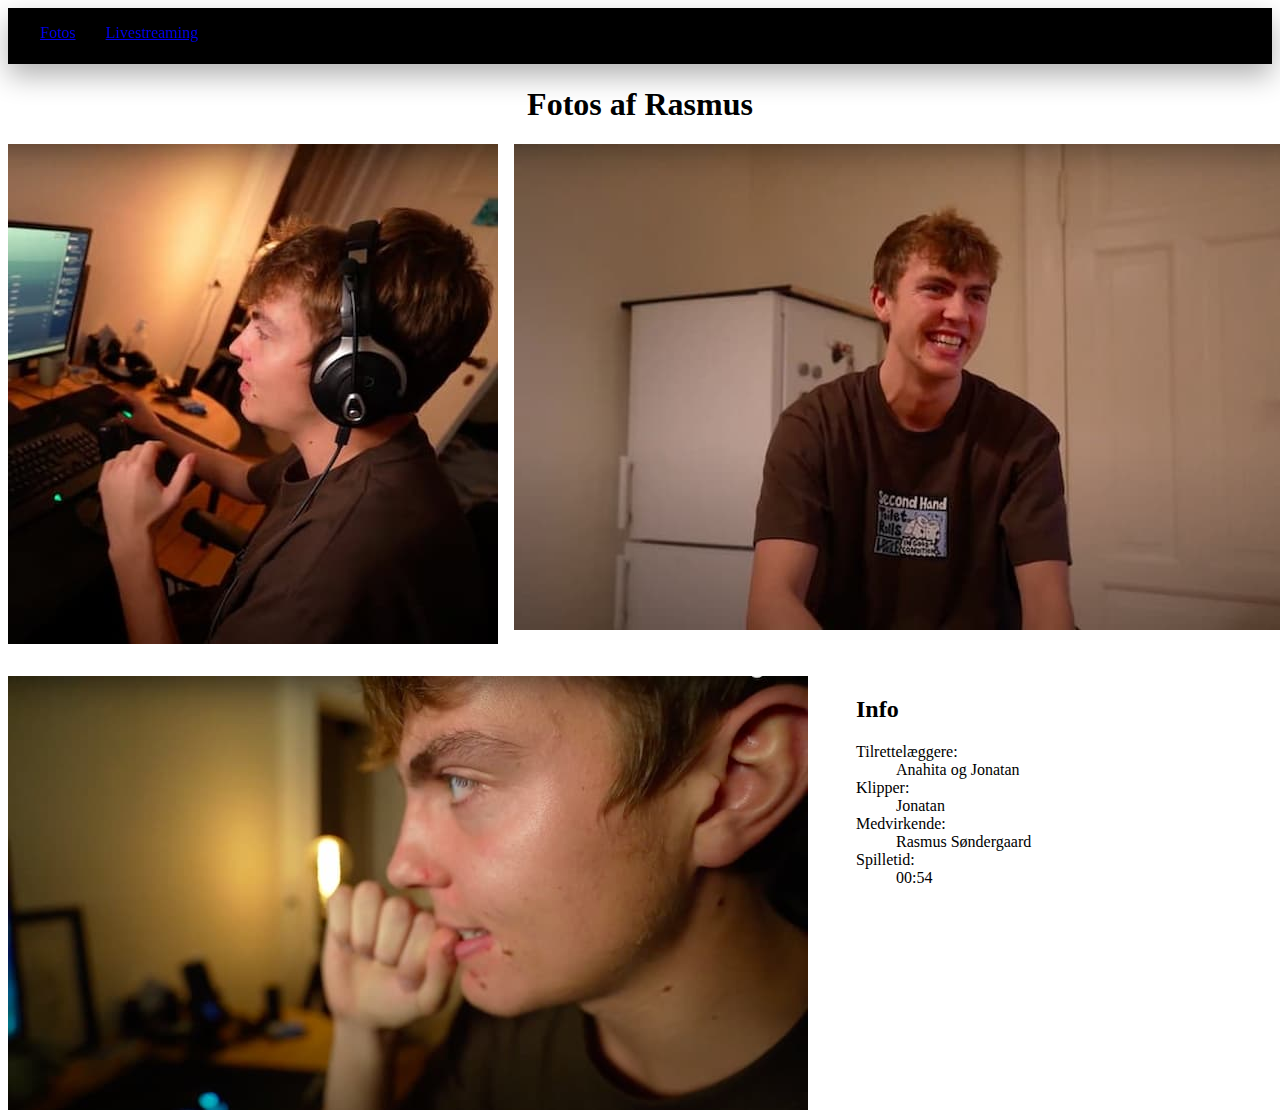
<file: index.html>
<!DOCTYPE html>
<html lang="en">
  <head>
    <meta charset="UTF-8" />
    <meta http-equiv="X-UA-Compatible" content="IE=edge" />
    <meta name="viewport" content="width=device-width, initial-scale=1.0" />
    <link rel="stylesheet" href="style.css" />
    <title>Rasmus Interview</title>
  </head>
  <body>
    <header>
      <nav>
        <ul>
          <li><a href="index.html">Fotos</a></li>
          <li><a href="video.html">Livestreaming</a></li>
        </ul>
      </nav>
    </header>
    <main>
      <h1 class="h1">Fotos af Rasmus</h1>
      <div class="foto_flex">
        <img src="deterhoejt.jpg" alt="hoejformat.rasmus" />
        <img src="griner.jpg" alt="griner.rasmus" />
      </div>
      <div class="background-image"></div>
      <div class="info_grid">
        <img src="Negle.jpg" alt="negle.jpg" />
        <div>
          <h2>Info</h2>
          <dl>
            <dt>Tilrettelæggere:</dt>
            <dd>Anahita og Jonatan</dd>
            <dt>Klipper:</dt>
            <dd>Jonatan</dd>
            <dt>Medvirkende:</dt>
            <dd>Rasmus Søndergaard</dd>
            <dt>Spilletid:</dt>
            <dd>00:54</dd>
          </dl>
        </div>
      </div>
    </main>
  </body>
</html>
</file>
<file: style.css>
@media (min-width: 800px) {
  /*foto flex*/
  .foto_flex {
    display: grid;
    grid-template-columns: 1fr 2.264fr;
    gap: 1rem;
  }
  /*info grid*/
  .info_grid {
    display: grid;
    grid-template-columns: 2fr 1fr;
    margin: 2rem 0 0 0;
    gap: 1rem;
  }
}
.h1 {
  font-family: Merriweather;
  text-align: center;
  justify-content: center;
}
.h2 {
  text-align: center;
  margin-bottom: 1rem;
  justify-content: center;
}
dt {
  font-family: Merriweather;
}
dd {
  font-family: MemphisRiver;
}
.grid_4_1 {
  display: grid;
  grid-template-columns: 3fr 3fr;
  grid-template-rows: max-content;
}
header {
  padding: 1rem 2rem;
  box-shadow: 0 12px 28px 0 rgb(0 0 0 / 30%);

  background-color: black;
  color: white;
}
header nav ul {
  display: flex;
  list-style: none;
  gap: 30px;
  margin: 0;
  padding: 0;
  padding-bottom: 0.4rem;
}
@media (min-width: 800px) {
  header {
    position: sticky;
    top: 0;
    padding: 1rem 2rem;
    box-shadow: 0 12px 28px 0 rgb(0 0 0 / 30%);
    display: flex;
    flex-direction: column;
    justify-content: space-between;
    align-items: baseline;
    background-color: black;
  }
}
h1 {
  font-family: Merriweather;
  text-align: center;
  justify-content: center;
}
</file>
